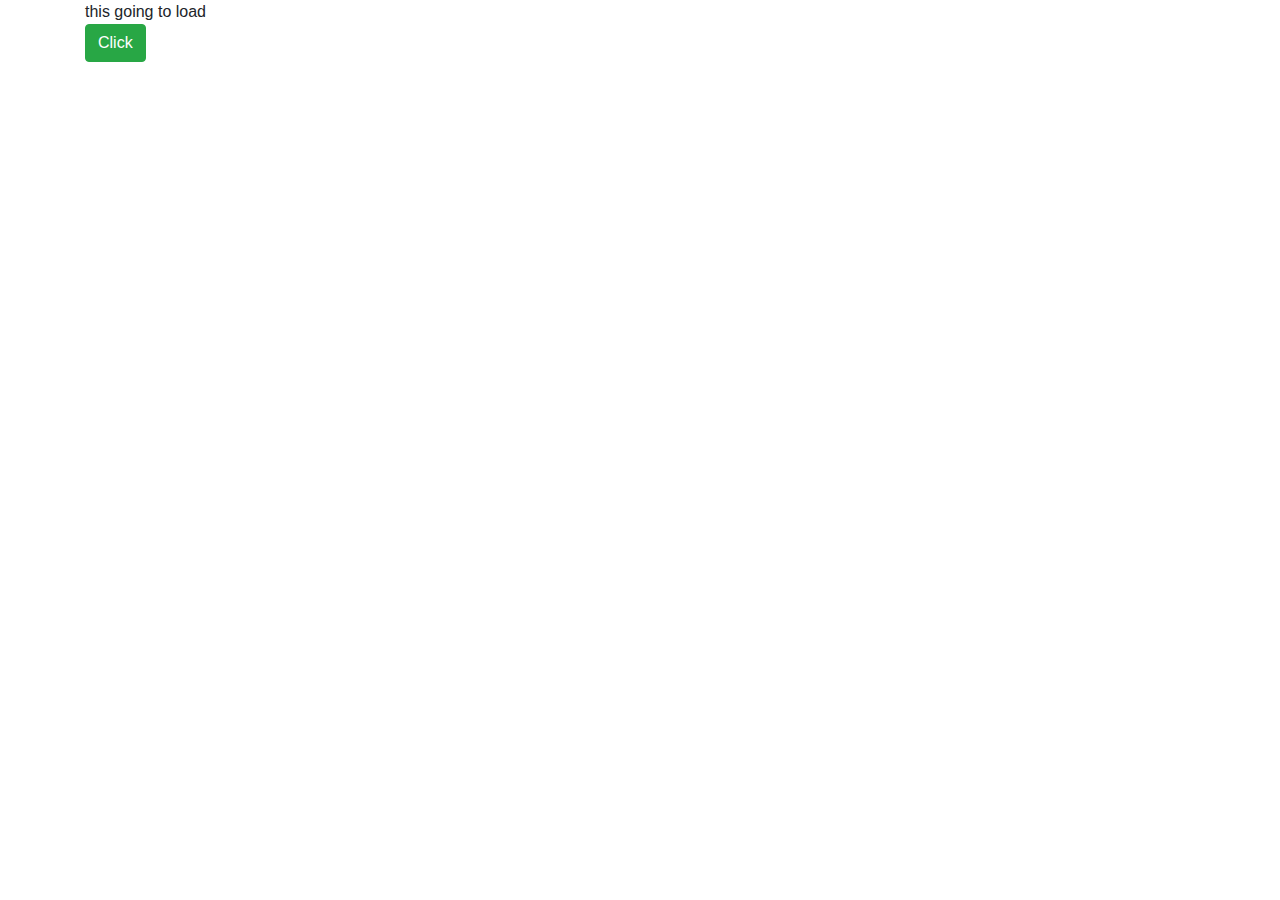
<file: index.html>
<!DOCTYPE html>
<html lang="en">
<head>
<script src="https://ajax.googleapis.com/ajax/libs/jquery/3.4.1/jquery.min.js"></script>
    <!-- Latest compiled and minified CSS -->
<link rel="stylesheet" href="https://maxcdn.bootstrapcdn.com/bootstrap/4.4.1/css/bootstrap.min.css">
    
    
    
    </head>
    
    
   <body>
       
      <div class="container">
       
       <div id="loaded">this going to load</div>
       
       <button class="btn btn-success" id="clickbtn">Click</button>
       
       </div>
       
       <script type="text/javascript">
       
       $(document).ready(function(){
         $('#clickbtn').click(function(){
             
           $('#loaded').load('happy.html',function(){
               
               alert("this is done");
               
               
           });
             
             
         })  
           
           
           
           
       });
       
       
       
       
       </script>
       
       
       
    
</body>
</html>
</file>
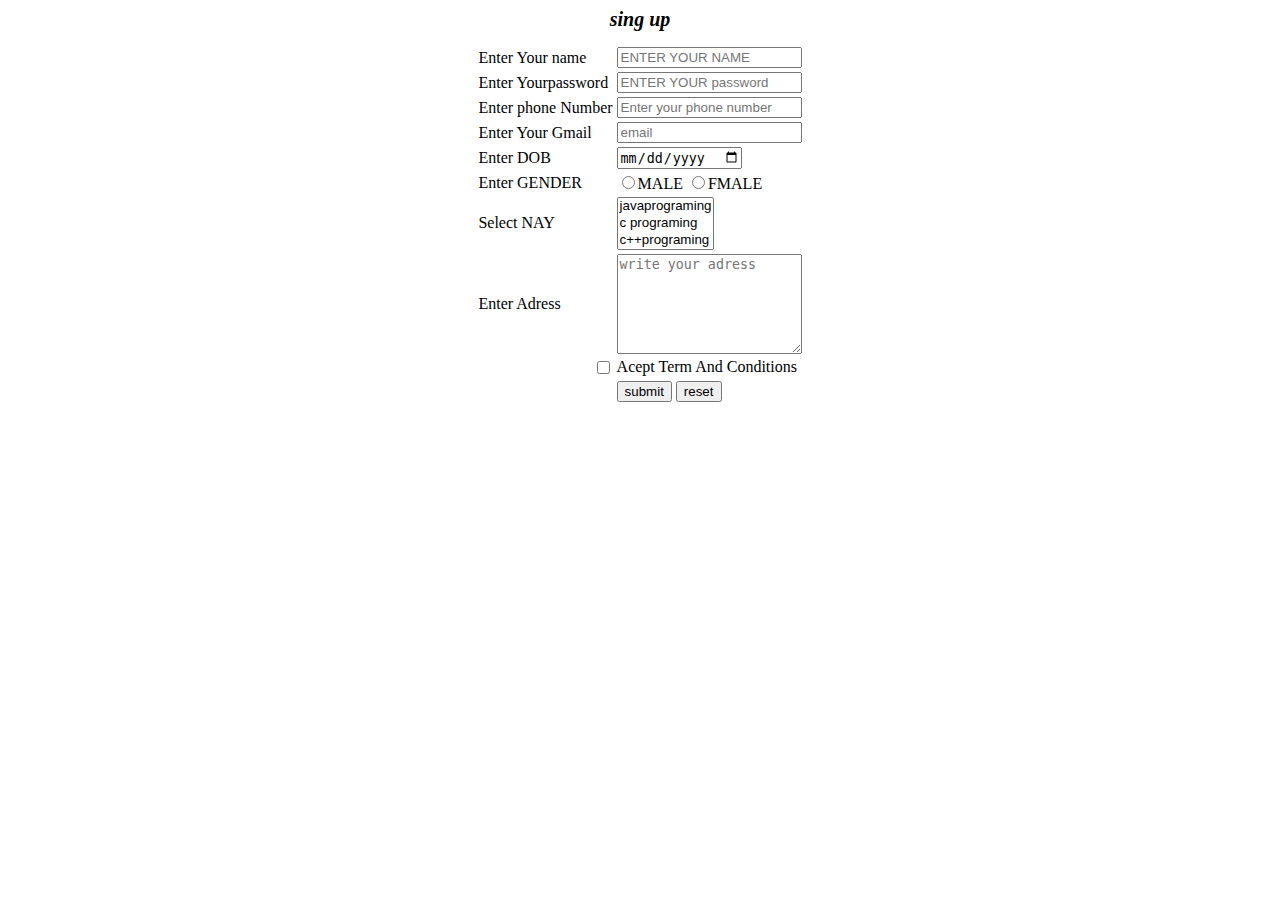
<file: form.html>
<html>

<head>
    
    <title>Form Validation</title>
    
    </head>

<body>
    <H1 style="font-style:italic;font-size: 20px;text-align: center;">sing up</H1>
    <form action="" method="post" onsubmit="return validation()">
        <table style="margin: auto;">
        <tr >
            
            <td >
            Enter Your name
            
            </td>
            <td >
            <input type="text" name="name" placeholder="ENTER YOUR NAME" id="name">
                <span id="username" style="text-decoration-color: red;text-decoration-style: dotted;"></span>
            
            </td>
            
            
            
            </tr>
            <tr>
        
         <td >
            Enter Yourpassword
            
            </td>
            <td >
            <input type="text" name="password" placeholder="ENTER YOUR password"id="pass">
            
            </td>
            
            </tr>
            
            <tr>
            
            <td>
                Enter phone Number
                
                </td>
            <td>
               <input type="text"  name="phone" id="phone" placeholder="Enter your phone number">
                
                
                </td>
            
            </tr>
            
            
             <tr>
            
            <td>
                Enter Your Gmail
                
                </td>
            <td>
               <input type="text"  name="email" id="email" placeholder="email">
                
                
                </td>
            
            </tr>
            
            
            
            
            
            
            
                <tr>
        
         <td >
            Enter DOB
            
            </td>
            <td >
            <input type="date" name="date">
            
            </td>
            
            </tr>
            
            
            
            
            
                <tr>
        
         <td >
            Enter GENDER
            
            </td>
            <td >
            <input type="radio" name="gender" >MALE
            <input type="radio" name="gender" >FMALE    
            
            </td>
            
            </tr>
            
            
            
            
            
                <tr>
        
         <td >
            Select NAY
            
            </td>
            <td >
           <select name="cource" id="" size="3" multiple>
                
                <option value="java">javaprograming</option>
                <option value="c">c programing</option>
                <option value="c++">c++programing</option>
                
                
                </select>
            
            </td>
            
            </tr>
            
            
            
            
            
                <tr>
        
         <td >
            Enter Adress
            
            </td>
            <td >
            <textarea name="adress" placeholder="write your adress" style="width: 100%;height: 100px;"></textarea>    
            
            </td>
            
            </tr>
            
            
                <tr>
        
         <td style="text-align: right">
            <input type="checkbox" name="check">
            
            </td>
            <td >
               Acept Term And Conditions
            
            </td>
            
            </tr>
            
            
            
            <tr>
            <td>
                
                
                
                </td>
            
            <td>
                
                <input type="submit" value="submit">
                
                <input type="reset" value="reset">
                
                </td>
            
            
            
            
            </tr>
        
        </table>
    
    
    
    
    
    
    </form>
    
    
    
    
    
    <script type="text/javascript">
    
    function validation()
        {
            var v=document.getElementById('name').value;
            
            
            
            if(name == " ")
                {
                    document.getElementById('username').innerHTML="please fille the user name";
                }
        }
    
    
    
    </script>
    
    
    
    </body>
















</html>
</file>
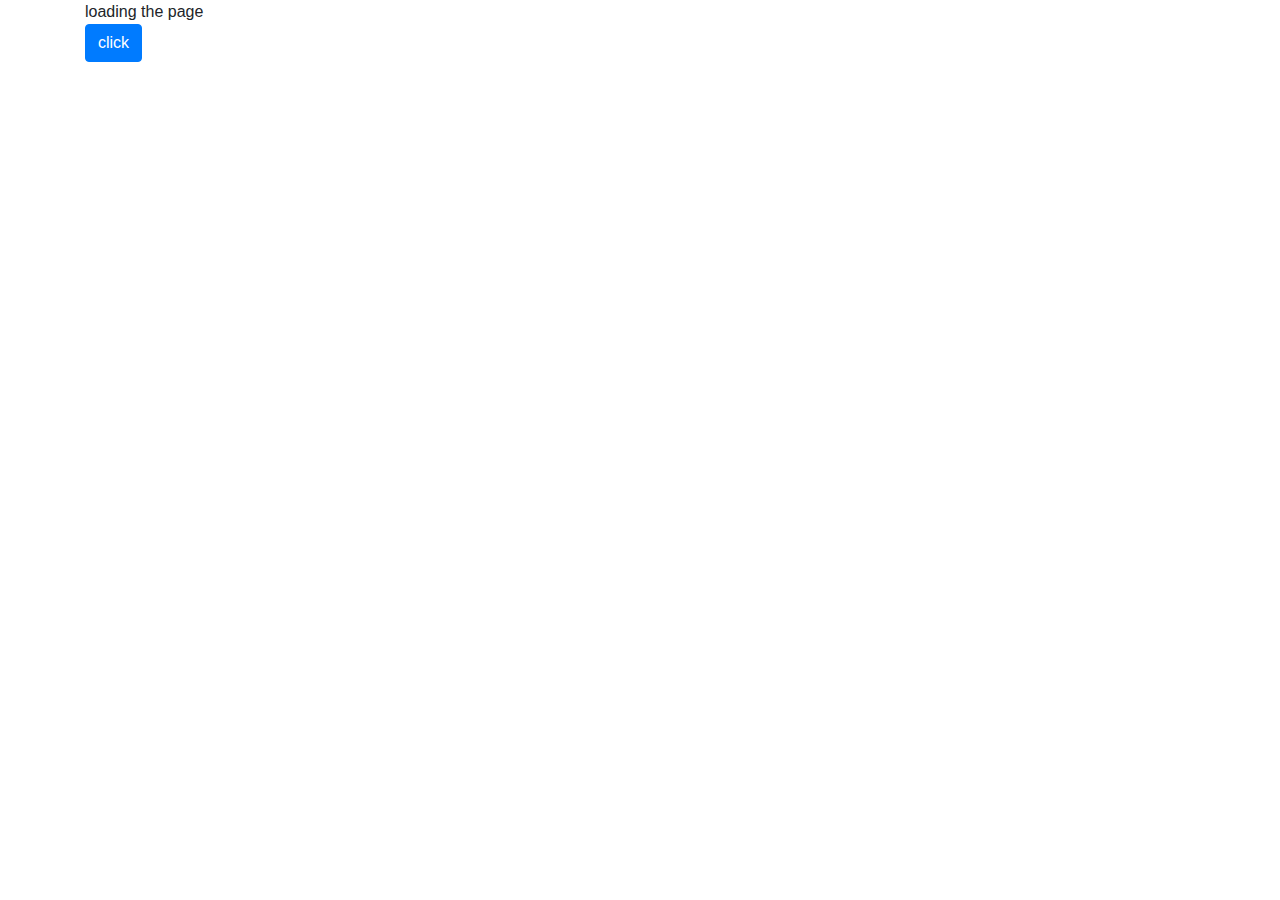
<file: happy.html>
<html>
<head>
    <script src="https://ajax.googleapis.com/ajax/libs/jquery/3.4.1/jquery.min.js"></script>
    <!-- Latest compiled and minified CSS -->
<link rel="stylesheet" href="https://maxcdn.bootstrapcdn.com/bootstrap/4.4.1/css/bootstrap.min.css">
    
    
    
    
    
    
    </head>

    <div class="container">
    
    <div id="loaded">loading the page</div>
    <button class="btn  btn-primary btnclick">click</button>
    </div>

    <script type="text/javascript">
    
    $(document).ready(function(){
        
      $('.btnclick').click(function(){
          
        $.get('smita.html',function(data,status){
            
            $('#loaded').html(data);
            alert(status);
            
            
        });  
          
          
      }); 
        
        
        
    });
    
    
    
    
    
    </script>









</html>
</file>
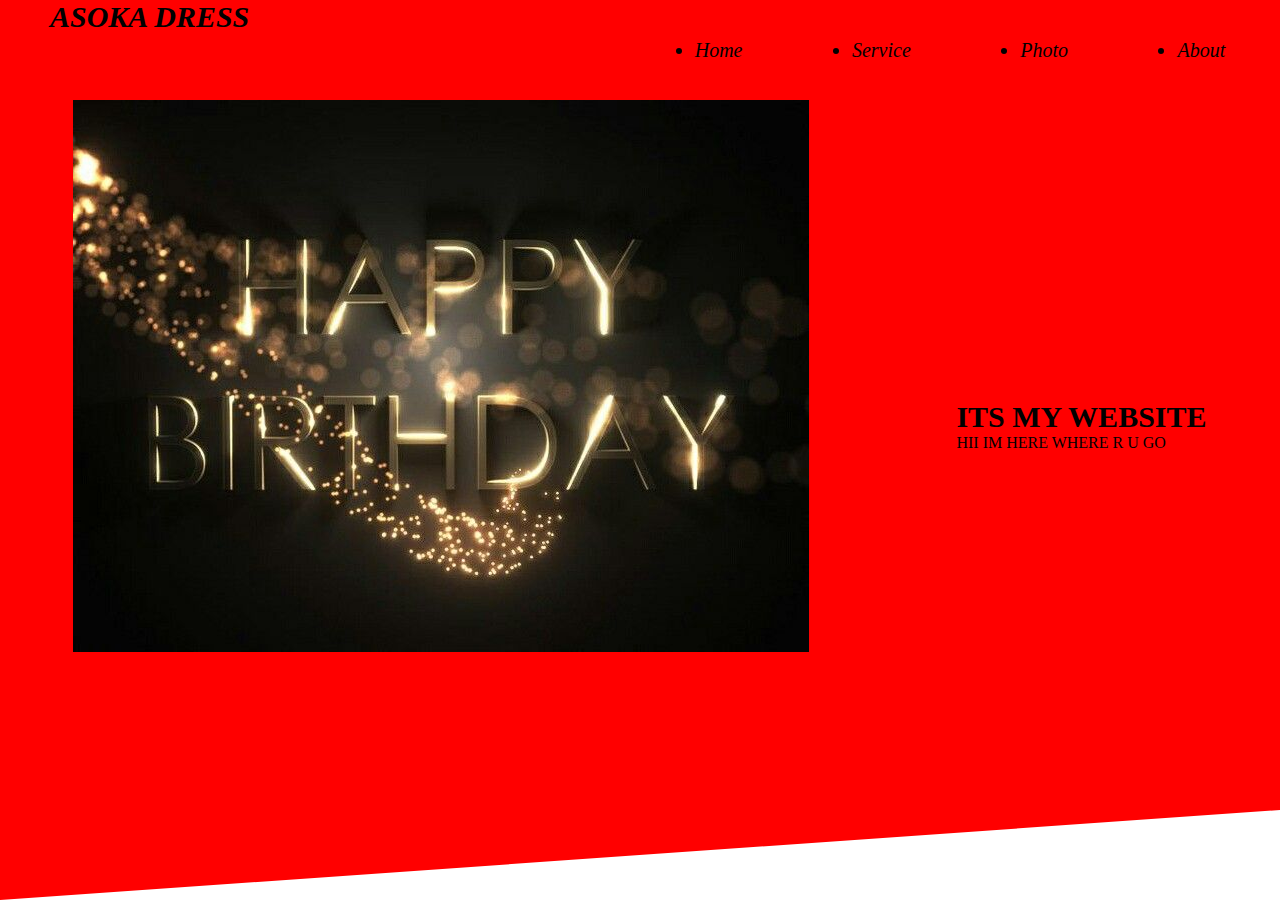
<file: pratice1.html>
<html>
<head>
    
    <link rel="stylesheet" type="text/css" href="pratice1.css">
    
    
    </head>
    
    
    <body>
    
    <header class="header">
        
        <nav>
        
        <div class="logo">
           <h1>ASOKA DRESS</h1> 
            
            
            </div>
        
        <div class="menu">
            
            <ul>
            <li>home</li>
                <li>service</li>
                <li>photo</li>
                <li>about</li>
            </ul>
            </div>
        
        
        </nav>
        
        
        <section>
        <div class="leftside">
            <img src="images/smita1.jpg.jpg">
            </div>
        <div class="rightside">
            <h1>ITS MY WEBSITE</h1>
            <P>HII IM HERE WHERE R U GO</P>
            
            
            </div>
        
        
        
        
        
        </section>
        
        
        
        </header>
    
    
    
    
    
    </body>


</html>
</file>
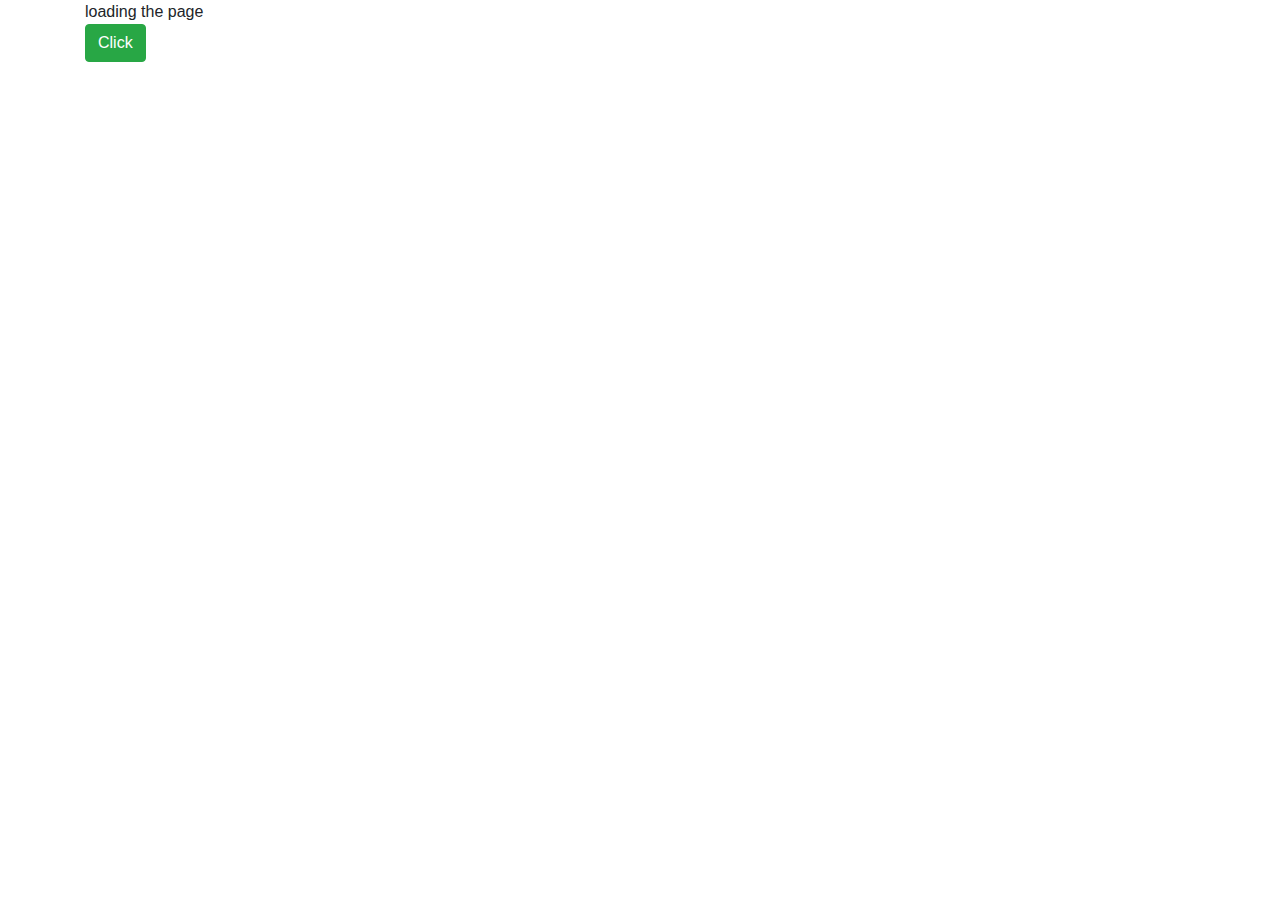
<file: sanu.html>
<html>
    <head>
    
    <script src="https://ajax.googleapis.com/ajax/libs/jquery/3.4.1/jquery.min.js"></script>
    <!-- Latest compiled and minified CSS -->
<link rel="stylesheet" href="https://maxcdn.bootstrapcdn.com/bootstrap/4.4.1/css/bootstrap.min.css">
    
    
    </head>
    
    <body>
    
    <div class="container">
        <div id="loader">loading the page</div>
        <button class="btn btn-success" id="clikon">Click</button>
    
        </div>
    
    <script type="text/javascript">
        $(document).ready(function(){
            
           $('#clikon').click(function(){
            
            $('#loader').load('smita.html');
               alert(status);
                   
               
               
               
           }); 
            
            
        });
        
        
        
        
        </script>
    
    
    </body>
</file>
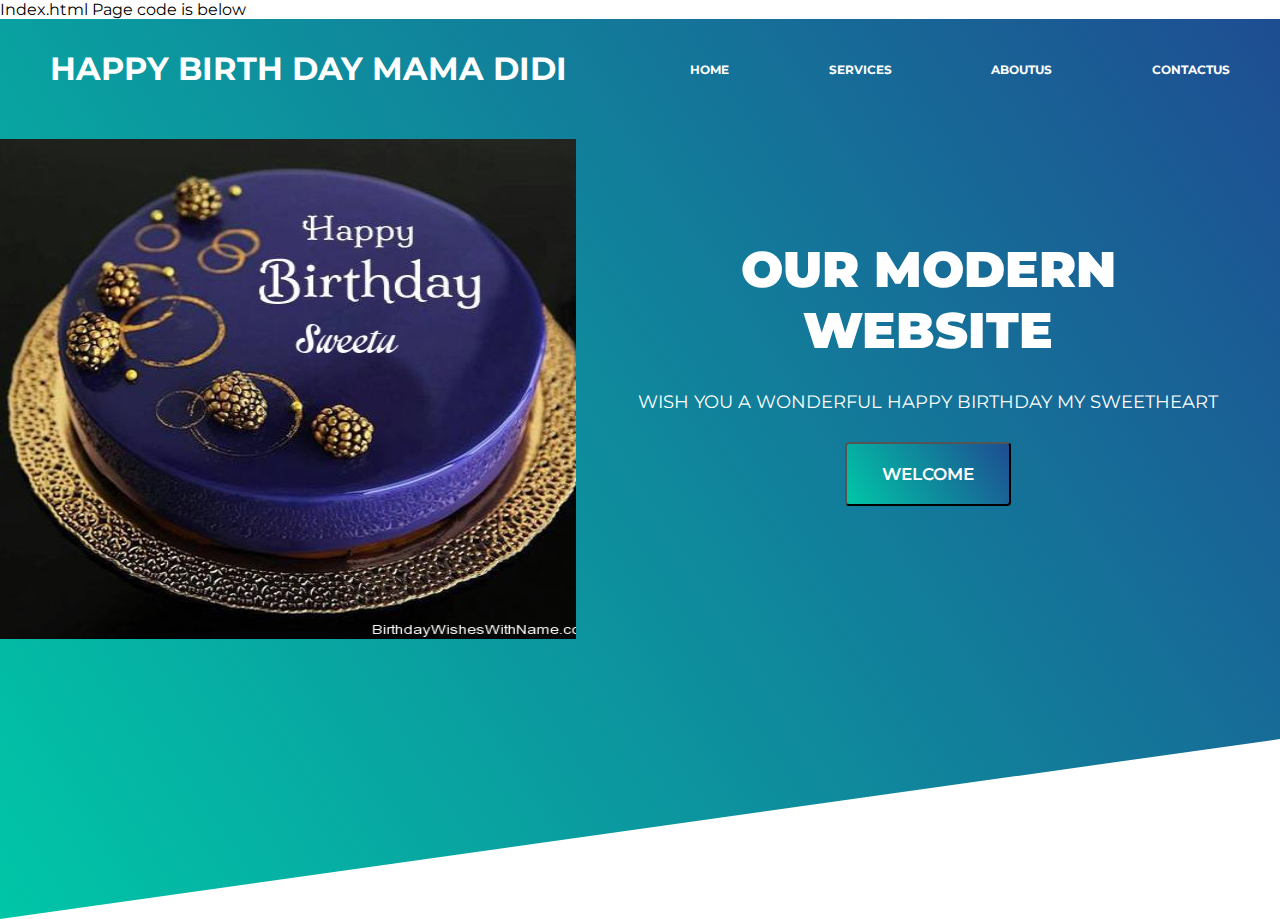
<file: thapa1.html>
Index.html Page code is below
<!DOCTYPE html>
<html>
<head>
 <title></title>
 <link rel="stylesheet" type="text/css" href="style.css">
<link href="https://fonts.googleapis.com/css?family=Montserrat" rel="stylesheet">
</head>
<body>

<header class="site-header clearfix">
 <nav>
  <div class="logo">
   <h1>HAPPY BIRTH DAY MAMA DIDI</h1>
  </div>
  <div class="menu"> 
   <ul>
    <li>Home</li>
    <li>Services</li>
    <li>AboutUs</li>
    <li>ContactUs</li>
   </ul>
  </div>
 </nav>
 <section>
  <div class="leftside"> 
   <img src="images/smita2.jpg">
  </div>
  <div class="rightside"> 
   <h1>Our Modern Website</h1>
   <p>  WISH YOU A WONDERFUL HAPPY BIRTHDAY MY SWEETHEART   </p>
   <button>Welcome</button>
  </div>
  
 </section>

</header>


</body>
</html>
</file>
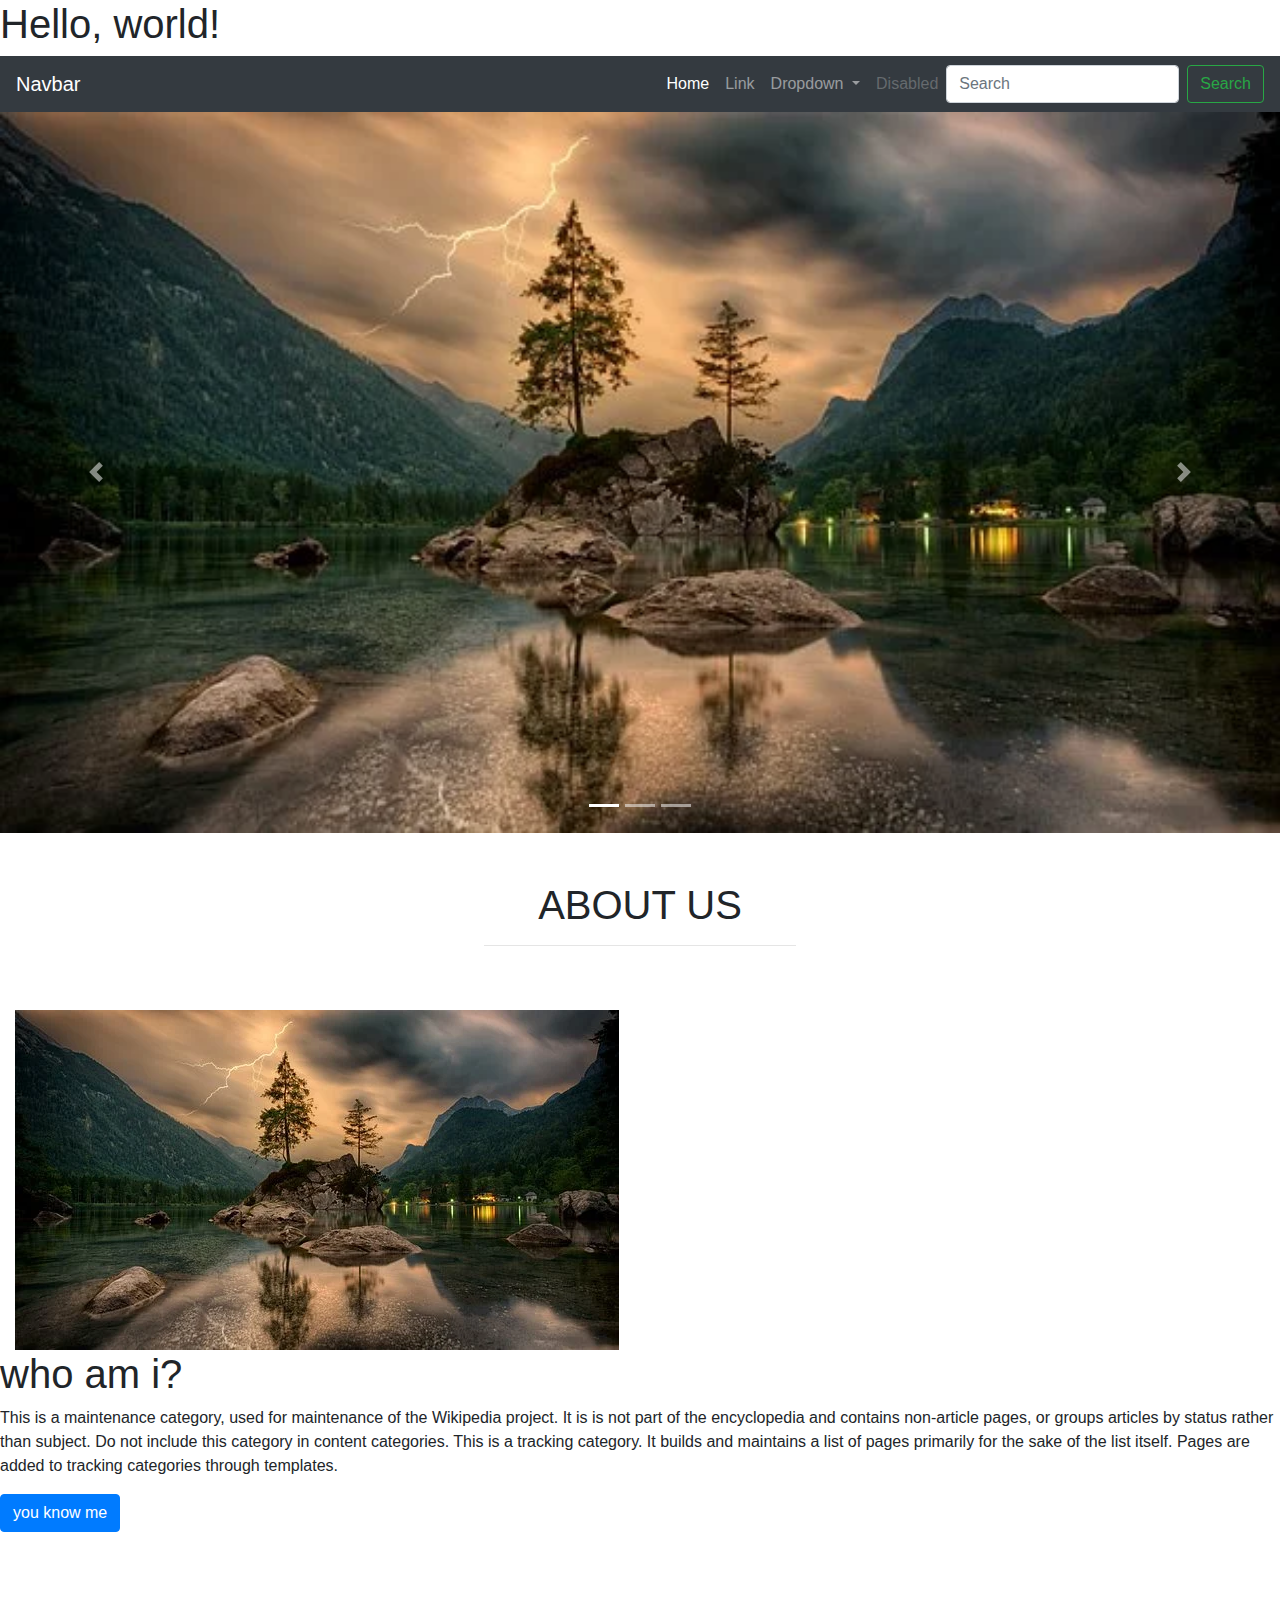
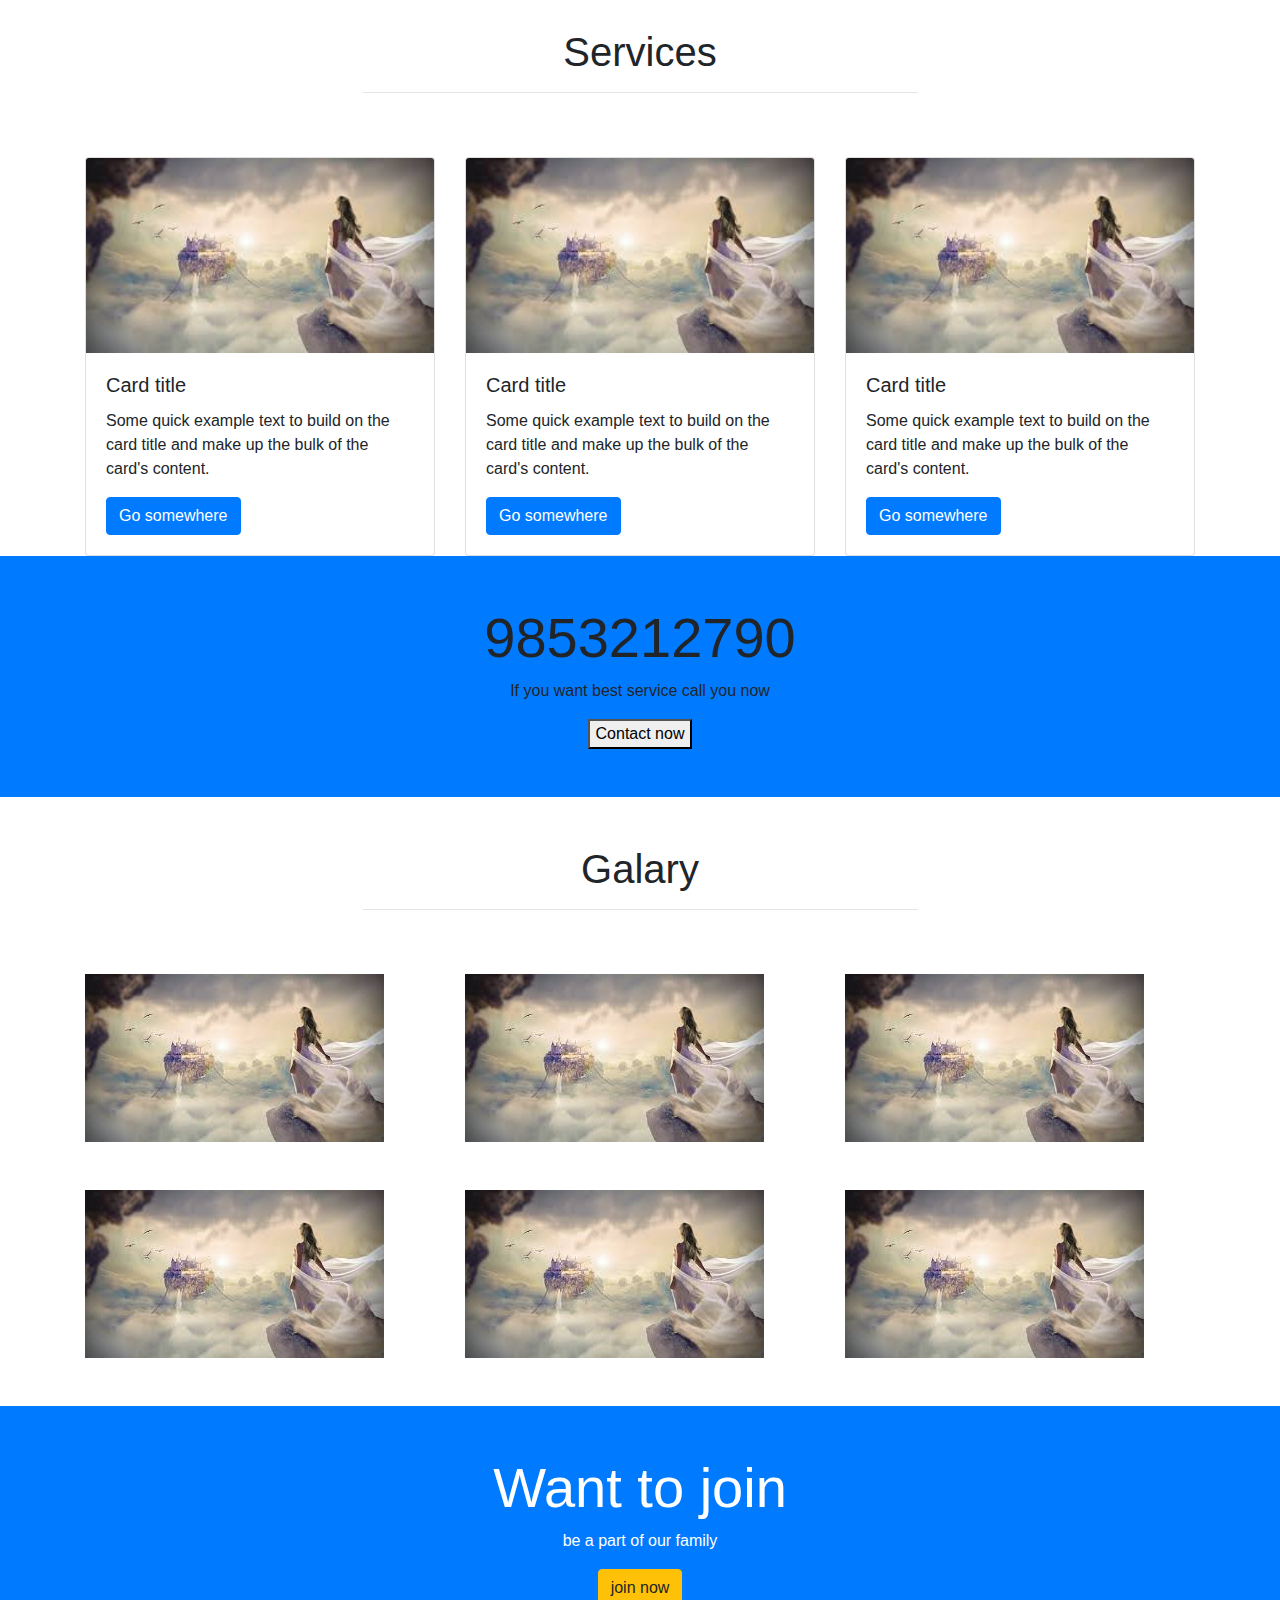
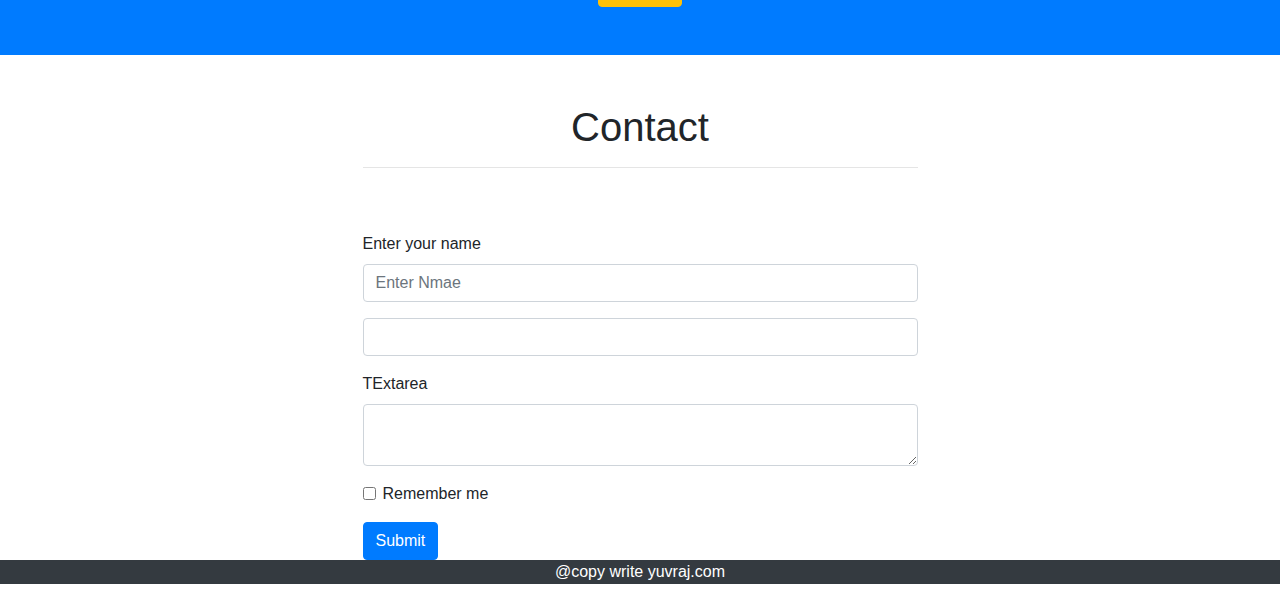
<file: website.html>
<!doctype html>
<html lang="en">
  <head>
    <!-- Required meta tags -->
    <meta charset="utf-8">
    <meta name="viewport" content="width=device-width, initial-scale=1, shrink-to-fit=no">

    <!-- Bootstrap CSS -->
    <link rel="stylesheet" href="https://stackpath.bootstrapcdn.com/bootstrap/4.4.1/css/bootstrap.min.css" integrity="sha384-Vkoo8x4CGsO3+Hhxv8T/Q5PaXtkKtu6ug5TOeNV6gBiFeWPGFN9MuhOf23Q9Ifjh" crossorigin="anonymous">

    <title>Hello, world!</title>
    <style>
    .carousel-inner img{

width: 100%;
height: 100%;
    }
</style>
  </head>
  <body>
    <h1>Hello, world!</h1>
   <!-- navbar -->
<header>

    <nav class="navbar navbar-expand-lg navbar-dark bg-dark">
        <a class="navbar-brand" href="#">Navbar</a>
        <button class="navbar-toggler" type="button" data-toggle="collapse" data-target="#navbarSupportedContent" aria-controls="navbarSupportedContent" aria-expanded="false" aria-label="Toggle navigation">
          <span class="navbar-toggler-icon"></span>
        </button>
      
        <div class="collapse navbar-collapse" id="navbarSupportedContent">
          <ul class="navbar-nav ml-auto">
            <li class="nav-item active">
              <a class="nav-link" href="#">Home <span class="sr-only">(current)</span></a>
            </li>
            <li class="nav-item">
              <a class="nav-link" href="#">Link</a>
            </li>
            <li class="nav-item dropdown">
              <a class="nav-link dropdown-toggle" href="#" id="navbarDropdown" role="button" data-toggle="dropdown" aria-haspopup="true" aria-expanded="false">
                Dropdown
              </a>
              <div class="dropdown-menu" aria-labelledby="navbarDropdown">
                <a class="dropdown-item" href="#">Action</a>
                <a class="dropdown-item" href="#">Another action</a>
                <div class="dropdown-divider"></div>
                <a class="dropdown-item" href="#">Something else here</a>
              </div>
            </li>
            <li class="nav-item">
              <a class="nav-link disabled" href="#" tabindex="-1" aria-disabled="true">Disabled</a>
            </li>
          </ul>
          <form class="form-inline my-2 my-lg-0">
            <input class="form-control mr-sm-2" type="search" placeholder="Search" aria-label="Search">
            <button class="btn btn-outline-success my-2 my-sm-0" type="submit">Search</button>
          </form>
        </div>
      </nav>


<!--carousel under the header slider---->
<div id="carouselExampleIndicators" class="carousel slide" data-ride="carousel">
    <ol class="carousel-indicators">
      <li data-target="#carouselExampleIndicators" data-slide-to="0" class="active"></li>
      <li data-target="#carouselExampleIndicators" data-slide-to="1"></li>
      <li data-target="#carouselExampleIndicators" data-slide-to="2"></li>
    </ol>
    <div class="carousel-inner">
      <div class="carousel-item active">
        <img src="images/nature-3082832__340.webp" class="d-block w-100" alt="...">
      </div>
      <div class="carousel-item">
        <img src="images/download.jpg" class="d-block w-100" alt="...">
      </div>
      <div class="carousel-item">
        <img src="images/nature-3082832__340.webp" class="d-block w-100" alt="...">
      </div>
    </div>
    <a class="carousel-control-prev" href="#carouselExampleIndicators" role="button" data-slide="prev">
      <span class="carousel-control-prev-icon" aria-hidden="true"></span>
      <span class="sr-only">Previous</span>
    </a>
    <a class="carousel-control-next" href="#carouselExampleIndicators" role="button" data-slide="next">
      <span class="carousel-control-next-icon" aria-hidden="true"></span>
      <span class="sr-only">Next</span>
    </a>
  </div>
</header>
<!---about us page-->
<section>
    <div class="container-fluid">
    

    <h1 class="text-center text-capitalize pt-5">ABOUT US</h1>

    <hr class="w-25 mx-auto pt-5">
    

<div class="row mb-5">
<div class="col-lg-6 col-md-6 col-12">

    <img src="images/nature-3082832__340.webp"class="img-fluid">
</div>

<div class="col-lg-6 col-md-5 col-12"></div>
<h1>who am i?</h1>
<hr>

<p>This is a maintenance category, used for maintenance
     of the Wikipedia project.
     It is is not part of the encyclopedia 
     and contains non-article pages, or groups articles
      by status rather than subject. 
    Do not include this category in content categories.
    This is a tracking category. It builds and 
    maintains a list of pages primarily for the
     sake of the list itself.
     Pages are added to tracking categories 
     through templates.</p>
</hr>

    <button class="btn btn-primary">you know me</button>
</div>

</div>
</section>
<!------SERVICE PAGE-->
<section>
<div class="container">

    <h1 class="text-center text-capitalize pt-5">Services</h1>

    <hr class="w-50 mx-auto pt-5">

   <!--COPY THE CARD-->
      <div class="row center-align">
<div class="col-lg-4 col-md-4 col-12">
    <div class="card" >
        <img src="images/download.jpg" class="card-img-top" alt="...">
        <div class="card-body">
          <h5 class="card-title">Card title</h5>
          <p class="card-text">Some quick example text to build on the card title and make up the bulk of the card's content.</p>
          <a href="#" class="btn btn-primary">Go somewhere</a>
        </div>
      </div>

</div>
<div class="col-lg-4 col-md-4 col-12">
    <div class="card" >
        <img src="images/download.jpg" class="card-img-top" alt="...">
        <div class="card-body">
          <h5 class="card-title">Card title</h5>
          <p class="card-text">Some quick example text to build on the card title and make up the bulk of the card's content.</p>
          <a href="#" class="btn btn-primary">Go somewhere</a>
        </div>
      </div>

</div>

<div class="col-lg-4 col-md-4 col-12">
    <div class="card" ">
        <img src="images/download.jpg" class="card-img-top" alt="...">
        <div class="card-body">
          <h5 class="card-title">Card title</h5>
          <p class="card-text">Some quick example text to build on the card title and make up the bulk of the card's content.</p>
          <a href="#" class="btn btn-primary">Go somewhere</a>
        </div>
      </div>

</div>



      </div>
</div>
</section>


<!---PHONE NUMBER-->
<section class="bg-primary">

<article class="py-5 text-center">
<div>

    <h3 class="display-4" >9853212790</h3>
    <p>If you want best service call you now</p>
    <button>Contact now</button>
</div>



</article>



</section>



<!----GALARY-->
<section>
    <div class="container">

        <h1 class="text-center text-capitalize pt-5">Galary</h1>
    
        <hr class="w-50 mx-auto pt-5">

<div class="row">
<div class="col-lg-4 col-md-2 col-12 mb-5">

<img src="images/download.jpg" class="img-fluid">


</div>
<div class="col-lg-4 col-md-2 col-12 mb-5">

    <img src="images/download.jpg" class="img-fluid">
    
    
    </div><div class="col-lg-4 col-md-2 col-12 mb-5">

        <img src="images/download.jpg" class="img-fluid">
        
        
        </div><div class="col-lg-4 col-md-2 col-12 mb-5">

            <img src="images/download.jpg" class="img-fluid">
            
            
            </div><div class="col-lg-4 col-md-2 col-12 mb-5">

                <img src="images/download.jpg" class="img-fluid">
                
                
                </div><div class="col-lg-4 col-md-2 col-12 mb-5">

                    <img src="images/download.jpg" class="img-fluid">
                    
                    
                    
                        
                    

</div>


</div>    


</section>





<!----WANT TO JOIN-->

<section class="bg-primary">

    <article class="py-5 text-center text-white">

    <div>
    
        <h3 class="display-4" >Want to join</h3>
        <p>be a part of  our family</p>
        <button class="btn btn-warning"data-toggle="modal" data-target="#myModal">join now</button>

        
    </div>
   

  <!-- The Modal -->
  <div class="modal fade" id="myModal">
    <div class="modal-dialog modal-dialog-centered">
      <div class="modal-content">
      
        <!-- Modal Header  -->
        <div class="modal-header">
          <h4 class="modal-title">Signup fOrm</h4>
          <button type="button" class="close" data-dismiss="modal">&times;</button>
        </div>
        
        <!-- Modal body -->
        <div class="modal-body">

            <!------FORM DESIGN------->
            <form action="/action_page.php">
                <div class="form-group">
                  <label for="email">Email address:</label>
                  <input type="email" class="form-control" placeholder="Enter email" id="email">
                </div>
                <div class="form-group">
                  <label for="pwd">Password:</label>
                  <input type="password" class="form-control" placeholder="Enter password" id="pwd">
                </div>
                <div class="form-group form-check">
                  <label class="form-check-label">
                    <input class="form-check-input" type="checkbox"> Remember me
                  </label>
                </div>
                <button type="submit" class="btn btn-primary">Submit</button>
              </form>
        </div>
        
        <!-- Modal footer -->
        <div class="modal-footer">
          <button type="button" class="btn btn-secondary" data-dismiss="modal">Close</button>
        </div>
        
      </div>
    </div>
  </div>
  
    
    
    </article>
    
    
    
    </section>


<!------CONTACT-------->
    <section>
        <div class="container">
    
            <h1 class="text-center text-capitalize pt-5">Contact</h1>
        
            <hr class="w-50 mx-auto pt-5">
<div class="w-50 mx-auto">

<!-----FORM DESIGN---->
    <form action="/action_page.php">
        <div class="form-group">
          <label for="text">Enter your name</label>
          <input type="text" class="form-control" placeholder="Enter Nmae" id="name">
        </div>
        <div class="form-group">
            <label for="email>Enter your Email</label>
            <input type="email" class="form-control" placeholder="Enter Email" id="email">
          </div>


        <div class="form-group">
          <label >TExtarea</label>
          <TExtarea class="form-control "></TExtarea>
        </div>




        <div class="form-group form-check">
          <label class="form-check-label">
            <input class="form-check-input" type="checkbox"> Remember me
          </label>
        </div>
        <button type="submit" class="btn btn-primary">Submit</button>
      </form>


</div>




            </div>

            </section>



<!-----FOOTER-->
            <footer>

<p class="text-center bg-dark text-white">@copy write yuvraj.com</p>

            </footer>

    <!-- Optional JavaScript -->
    <!-- jQuery first, then Popper.js, then Bootstrap JS -->
    <script src="https://code.jquery.com/jquery-3.4.1.slim.min.js" integrity="sha384-J6qa4849blE2+poT4WnyKhv5vZF5SrPo0iEjwBvKU7imGFAV0wwj1yYfoRSJoZ+n" crossorigin="anonymous"></script>
    <script src="https://cdn.jsdelivr.net/npm/popper.js@1.16.0/dist/umd/popper.min.js" integrity="sha384-Q6E9RHvbIyZFJoft+2mJbHaEWldlvI9IOYy5n3zV9zzTtmI3UksdQRVvoxMfooAo" crossorigin="anonymous"></script>
    <script src="https://stackpath.bootstrapcdn.com/bootstrap/4.4.1/js/bootstrap.min.js" integrity="sha384-wfSDF2E50Y2D1uUdj0O3uMBJnjuUD4Ih7YwaYd1iqfktj0Uod8GCExl3Og8ifwB6" crossorigin="anonymous"></script>
  </body>
</html>
</file>
<file: pratice1.css>
*{margin:0;padding: 0;box-sizing: border-box;}


.header{
    
    
    width: 100%;
    height: 100vh;
    background: red;
    background: linear-gradient(toleft,red,black);
    clip-path:polygon(0%0%,100%0%,100%90%,0%100%);
}

nav{
    
   width: 100%;
    height: 100px;
    display: flex;
    flex-direction: row;
    justify-content: space-around;
    align-items: center;
    
    
}

.logo{
    
    width: 50%;
    height: 100px;
}

.logo h1{
    width: 100%;
    height: 50px;
    padding-left: 50px;
    font-size: 30px;
    font-style: italic;
}



.menu{
    width: 50%;
    height: 100px;   
    
}
.menu ul{
    width:100%;
    height: 100px;
    display: flex;
    flex-direction: row;
    justify-content: space-around;
    align-items: center;
}

.menu ul li{
    text-decoration: none;
    text-transform: capitalize;
    font-style: italic;
    font-size: 20px;
    
    
}

section{
    
    
    display: flex;
    flex-direction: row;
    justify-content: space-around;
    align-items: center;
}

.rightside h1{
    
    text-decoration:none;
    text-transform: uppercase;
    font-size: 30px;
    font-style: bold;
   
    margin-top:100px;
    
}
</file>
<file: style.css>
*{
    margin: 0; padding:0; box-sizing: border-box;
    font-family: 'Montserrat', sans-serif;
}

.site-header {
    width: 100%;
    height: 100vh;
    background: #0f8a9d;
    background: linear-gradient(57deg, #00C6A7 , #1E4D92 ); 
    clip-path: polygon(0% 0%, 100% 0%, 100% 80%, 0% 100%);

}


nav{
    width: 100%; height: 100px;
    /*background-color:  red;*/
    display: flex; color: white;
    
}

.logo{
    width: 50%;
    height: 100px;
}

.logo h1{
    line-height: 100px;
    padding-left: 50px;
}

.menu{
    width: 50%; height: 100px;
}

.menu ul{
    width: 100%;
    height: 100px;
    display: flex;
    flex-direction: row;
    justify-content: space-around;
    align-items:  center;
}

.menu ul li{
    list-style: none;
    font-size: 12px;
    font-weight: bold;
    text-transform: uppercase;
}

section{ display: flex;  }

.leftside { width: 45%; height: auto; overflow: hidden; margin-top: 20px;}

.leftside img{  width: 600px;  height: 500px; }

.rightside{ width: 55%; height: 300px; color: white; text-align: center; margin-top: 80px; padding: 40px;}

.rightside h1{ text-align: center;
    color: #ffffff;
    font-size: 50px;
    font-weight: 900;
    text-transform: uppercase; } 

.rightside p {  
    font-size: 1.1rem; padding: 30px 0; }

.rightside button{   font-size: 17px;
    font-weight: 600;
    color: white;
    text-transform: uppercase;
    background: linear-gradient(57deg, #00C6A7 , #1E4D92 ); 
    border-radius: 4px 4px 4px 4px;
    padding: 20px 35px ; 
}



.rightside button:hover{
      background: linear-gradient(57deg, #1E4D92, #00C6A7 );   
}
</file>
